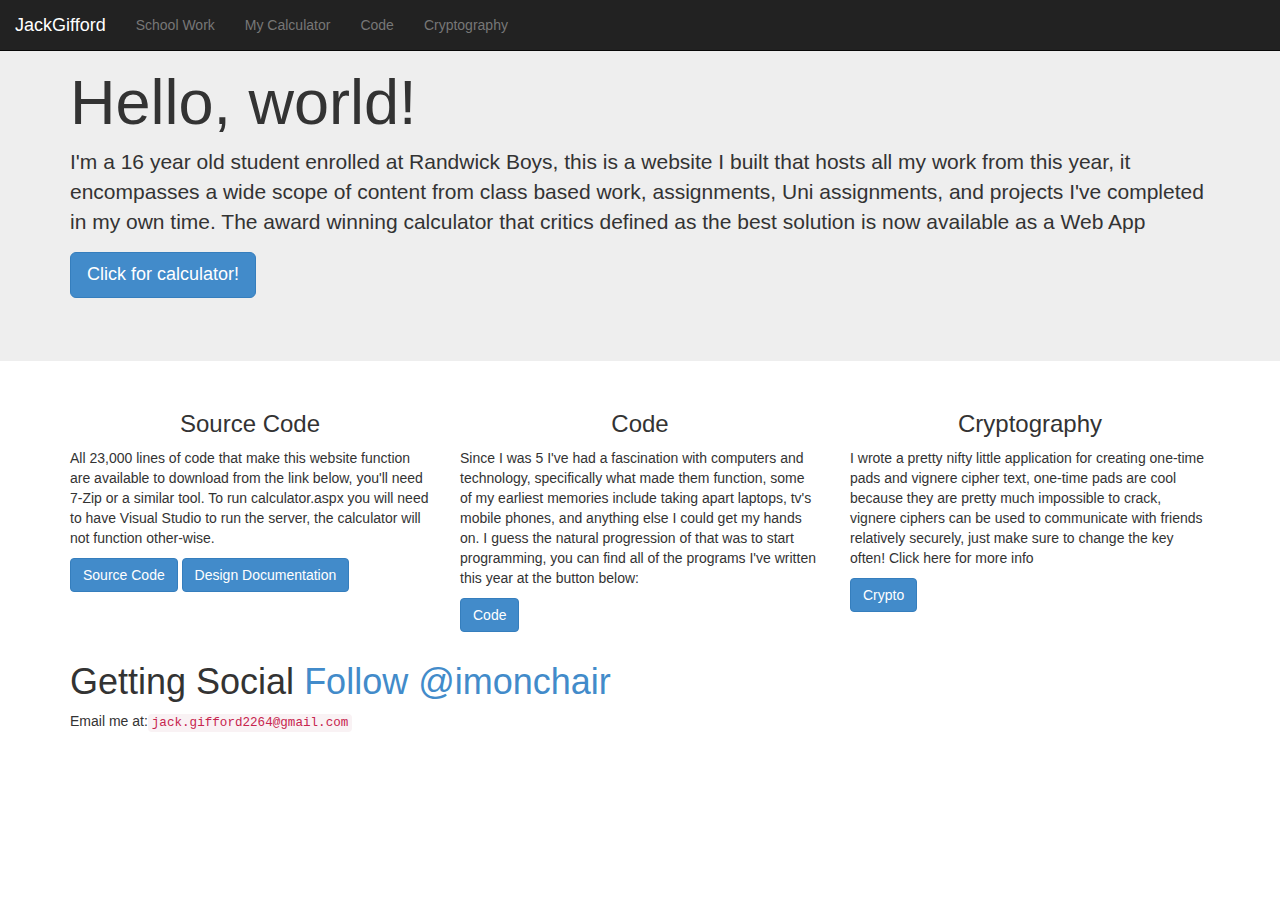
<file: WebAppUpdateLatest1/WebAppUpdate/WebApplication1/Pages/index.html>
﻿  <!DOCTYPE html>
  <html lang="en">
  <head>
      <meta charset="utf-8">
      <meta http-equiv="X-UA-Compatible" content="IE=edge">
      <meta name="viewport" content="width=device-width, initial-scale=1">
      <title>Jack Gifford</title>
  
      <!-- Bootstrap -->
      <link href="static/css/bootstrap.min.css" rel="stylesheet">
 
      
  
      <!-- HTML5 Shim and Respond.js IE8 support of HTML5 elements and media queries -->
      <!-- WARNING: Respond.js doesn't work if you view the page via file:// -->
      <!--[if lt IE 9]>
        <script src="https://oss.maxcdn.com/html5shiv/3.7.2/html5shiv.min.js"></script>
        <script src="https://oss.maxcdn.com/respond/1.4.2/respond.min.js"></script>
        <![endif]-->
  </head>
  <body>
  
  
      <nav class="navbar navbar-inverse navbar-fixed-top" role="navigation">
          <div class="container-fluid">
              <!-- Brand and toggle get grouped for better mobile display -->
              <div class="navbar-header">
                  <button type="button" class="navbar-toggle collapsed" data-toggle="collapse" data-target="#bs-example-navbar-collapse-1">
                      <span class="sr-only">Toggle navigation</span>
                      <span class="icon-bar"></span>
                      <span class="icon-bar"></span>
                      <span class="icon-bar"></span>
                  </button>
                  <a class="navbar-brand" href="#" >JackGifford</a>
              </div>
  
              <!-- Collect the nav links, forms, and other content for toggling -->
              <div class="collapse navbar-collapse" id="bs-example-navbar-collapse-1">
                  <ul class="nav navbar-nav">
                      <li><a href="school.html">School Work</a></li>
                      <li><a href="calculator.aspx">My Calculator</a></li>
                      <li><a href="coding.html">Code</a></li>
                   
                      <li><a href="crypto.html">Cryptography</a></li>
                  </ul>
                  
                  
              </div>
              </div><!-- /.container-fluid -->
      </nav>
      <div class="jumbotron">
          <div class="container">
    <h1>Hello, world!</h1>
    <p>I'm a 16 year old student enrolled at Randwick Boys, this is a website I built that hosts all my work from this year, it 
    encompasses a wide scope of content from class based work, assignments, Uni assignments, and projects I've completed in my own
    time.

    The award winning calculator that critics defined as the best solution is now available as a Web App
    </p>
    <p><a class="btn btn-primary btn-lg" role="button" href="calculator.aspx">Click for calculator!</a></p>
          </div>
      </div>
      <div class="container">
    
      
          <div class="row">
              <div class="col-md-4">
                  <h3 align="center">Source Code</h3>
                  <p>All 23,000 lines of code that make this website function are available to download from the link below, you'll need 7-Zip or a similar tool. To run calculator.aspx you will need to have Visual Studio to run the server, the calculator will not function other-wise.</p>  
                      
                  <p><a href="http://github.com/imonchair/WebApp" class=" btn btn-primary" role="button">Source Code</a> <a href="code/Design.docx" class="btn btn-primary" role="button">Design Documentation</a></p>
              </div>
              <div class="col-md-4">
                  <h3 align="center">Code</h3>
                  <p>Since I was 5 I've had a fascination with computers and technology, specifically what made them function, some of my
                      earliest memories include taking apart laptops, tv's mobile phones, and anything else I could get my hands on. 
                      I guess the natural progression of that was to start programming, you can find all of the programs I've written this year
                      at the button below:
                  </p>
                  <p><a href="coding.html" class="btn btn-primary" role="button">Code</a></p>
              </div>
              <div class="col-md-4">
                  <h3 align="center">Cryptography</h3>
                  <p>I wrote a pretty nifty little application for creating one-time pads and vignere cipher text, one-time pads are cool because they are pretty much impossible to crack, vignere ciphers can be used to communicate with friends relatively securely, just make sure to change the key often!
                  Click here for more info
                  </p>
                  <p><a href="cyrpto.html" class="btn btn-primary" role="button">Crypto</a></p>
              </div>                   
          </div>
            
      	<h1>Getting Social <a href="https://twitter.com/imonchair" class="twitter-follow-button" data-show-count="false" data-size="large">Follow @imonchair</a>
<script>!function (d, s, id) { var js, fjs = d.getElementsByTagName(s)[0], p = /^http:/.test(d.location) ? 'http' : 'https'; if (!d.getElementById(id)) { js = d.createElement(s); js.id = id; js.src = p + '://platform.twitter.com/widgets.js'; fjs.parentNode.insertBefore(js, fjs); } }(document, 'script', 'twitter-wjs');</script></h1>
        <p>Email me at:<code>jack.gifford2264@gmail.com</code></p>

       </div>
        
  
  
      <!-- jQuery (necessary for Bootstrap's JavaScript plugins) -->
      <script src="https://ajax.googleapis.com/ajax/libs/jquery/1.11.1/jquery.min.js"></script>
      <!-- Include all compiled plugins (below), or include individual files as needed -->
      <script src="static/js/bootstrap.min.js"></script>

      <script src="static/js/parrallax.js"</script>
  </body>
  </html>
</file>
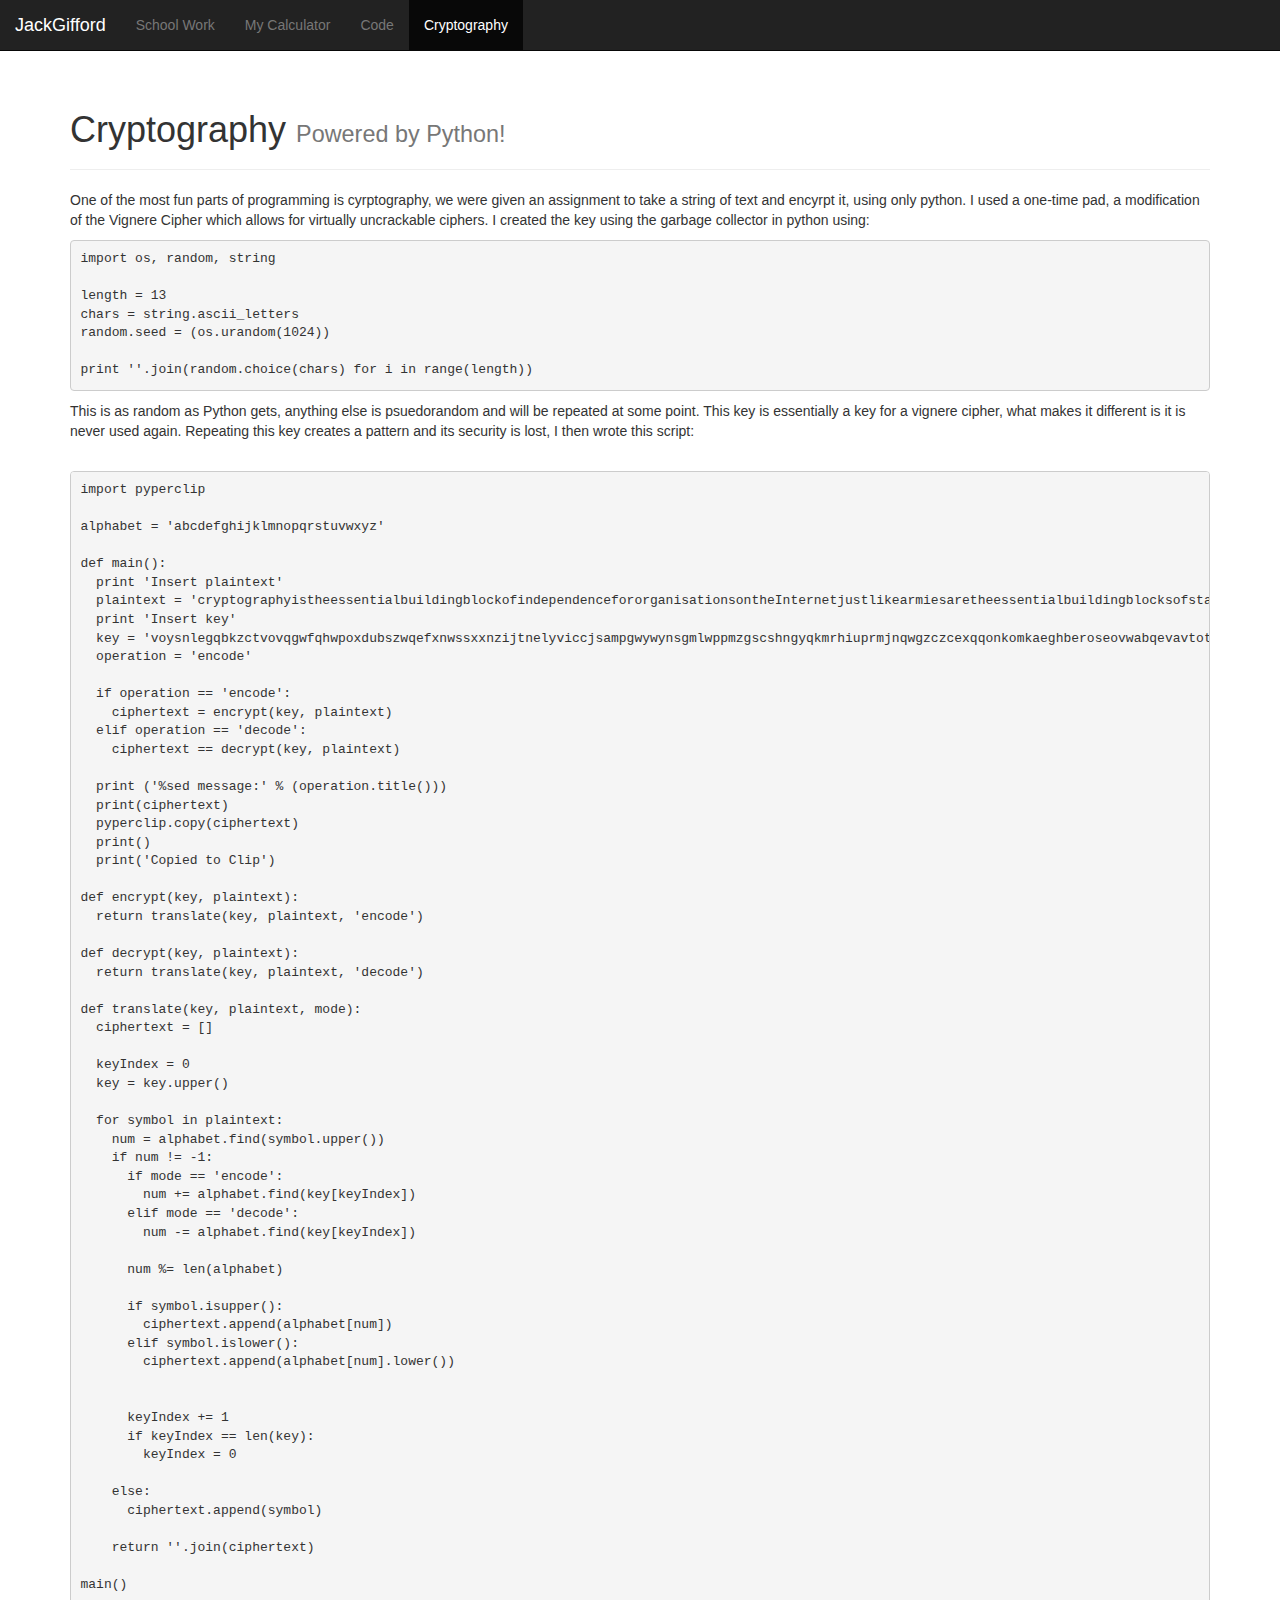
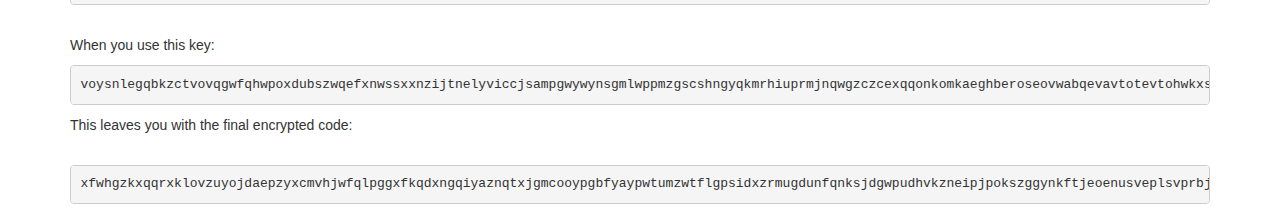
<file: WebAppUpdateLatest1/WebAppUpdate/WebApplication1/Pages/crypto.html>
﻿<!DOCTYPE html>
<html lang="en">
<head>
    <meta charset="utf-8">
    <meta http-equiv="X-UA-Compatible" content="IE=edge">
    <meta name="viewport" content="width=device-width, initial-scale=1">
    <title>Jack Gifford - Crypto</title>

    <!-- Bootstrap -->
    <link href="static/css/bootstrap.min.css" rel="stylesheet">
    <link href="static/css/custom.css" rel="stylesheet" />

    <!-- HTML5 Shim and Respond.js IE8 support of HTML5 elements and media queries -->
    <!-- WARNING: Respond.js doesn't work if you view the page via file:// -->
    <!--[if lt IE 9]>
      <script src="https://oss.maxcdn.com/html5shiv/3.7.2/html5shiv.min.js"></script>
      <script src="https://oss.maxcdn.com/respond/1.4.2/respond.min.js"></script>
    <![endif]-->
</head>
<body>

    <nav class="navbar navbar-inverse navbar-fixed-top" role="navigation">
        <div class="container-fluid">
            <!-- Brand and toggle get grouped for better mobile display -->
            <div class="navbar-header">
                <button type="button" class="navbar-toggle collapsed" data-toggle="collapse" data-target="#bs-example-navbar-collapse-1">
                    <span class="sr-only">Toggle navigation</span>
                    <span class="icon-bar"></span>
                    <span class="icon-bar"></span>
                    <span class="icon-bar"></span>
                </button>
                <a class="navbar-brand" href="index.html">JackGifford</a>
            </div>

            <!-- Collect the nav links, forms, and other content for toggling -->
            <div class="collapse navbar-collapse" id="bs-example-navbar-collapse-1">
                <ul class="nav navbar-nav">
                    <li><a href="school.html">School Work</a></li>
                    <li><a href="calculator.aspx">My Calculator</a></li>
                    <li><a href="coding.html">Code</a></li>
                    
                    <li class="active"><a href="crypto.html">Cryptography</a></li>
                    
                </ul>
                
               
            </div>
            <!-- /.container-fluid -->
    </nav>
    <div class="container">
        <div class="page-header">
            <h1>Cryptography <small>Powered by Python!</small></h1>
        </div>
        <p>One of the most fun parts of programming is cyrptography, we were given an assignment to take a string of text and encyrpt it, using only python. I used a one-time pad, a modification of the Vignere Cipher which allows for virtually uncrackable ciphers. I created the key using the garbage collector in python using:</p>
        
        <pre>import os, random, string

length = 13
chars = string.ascii_letters
random.seed = (os.urandom(1024))

print ''.join(random.choice(chars) for i in range(length))</pre>
<p>
This is as random as Python gets, anything else is psuedorandom and will be repeated at some point. 
This key is essentially a key for a vignere cipher, what makes it different is it is never used again. Repeating this key creates a pattern and its security is lost, I then wrote this script:
</p>
<br />
<pre>import pyperclip

alphabet = 'abcdefghijklmnopqrstuvwxyz'

def main():
  print 'Insert plaintext'
  plaintext = 'cryptographyistheessentialbuildingblockofindependencefororganisationsontheInternetjustlikearmiesaretheessentialbuildingblocksofstatesbecauseotherwiseonestatejusttakesoveranother'
  print 'Insert key'
  key = 'voysnlegqbkzctvovqgwfqhwpoxdubszwqefxnwssxxnzijtnelyviccjsampgwywynsgmlwppmzgscshngyqkmrhiuprmjnqwgzczcexqqonkomkaeghberoseovwabqevavtotevtohwkxsnapfbbuonspxtbibnoooiusetuyoagsn'
  operation = 'encode'

  if operation == 'encode':
    ciphertext = encrypt(key, plaintext)
  elif operation == 'decode':
    ciphertext == decrypt(key, plaintext)

  print ('%sed message:' % (operation.title()))
  print(ciphertext)
  pyperclip.copy(ciphertext)
  print()
  print('Copied to Clip')

def encrypt(key, plaintext):
  return translate(key, plaintext, 'encode')

def decrypt(key, plaintext):
  return translate(key, plaintext, 'decode')

def translate(key, plaintext, mode):
  ciphertext = []

  keyIndex = 0
  key = key.upper()

  for symbol in plaintext:
    num = alphabet.find(symbol.upper())
    if num != -1:
      if mode == 'encode':
        num += alphabet.find(key[keyIndex])
      elif mode == 'decode':
        num -= alphabet.find(key[keyIndex])

      num %= len(alphabet)

      if symbol.isupper():
        ciphertext.append(alphabet[num])
      elif symbol.islower():
        ciphertext.append(alphabet[num].lower())


      keyIndex += 1
      if keyIndex == len(key):
        keyIndex = 0

    else:
      ciphertext.append(symbol)

    return ''.join(ciphertext)

main()
</pre>
<br />
<p>When you use this key:</p>
<pre>voysnlegqbkzctvovqgwfqhwpoxdubszwqefxnwssxxnzijtnelyviccjsampgwywynsgmlwppmzgscshngyqkmrhiuprmjnqwgzczcexqqonkomkaeghberoseovwabqevavtotevtohwkxsnapfbbuonspxtbibnoooiusetuyoagsn
</pre>
<p>This leaves you with the final encrypted code:</p>
<br />
<pre>xfwhgzkxqqrxklovzuyojdaepzyxcmvhjwfqlpggxfkqdxngqiyaznqtxjgmcooypgbfyaypwtumzwtflgpsidxzrmugdunfqnksjdgwpudhvkzneipjpokszggynkftjeoenusveplsvprbjjihjpoyggsibcvaugoysainikulctnwe
</pre>
               
          
    </div>


        <!-- jQuery (necessary for Bootstrap's JavaScript plugins) -->
        <script src="https://ajax.googleapis.com/ajax/libs/jquery/1.11.1/jquery.min.js"></script>
        <!-- Include all compiled plugins (below), or include individual files as needed -->
        <script src="static/js/bootstrap.min.js"></script>
        </body>
</html>
</file>
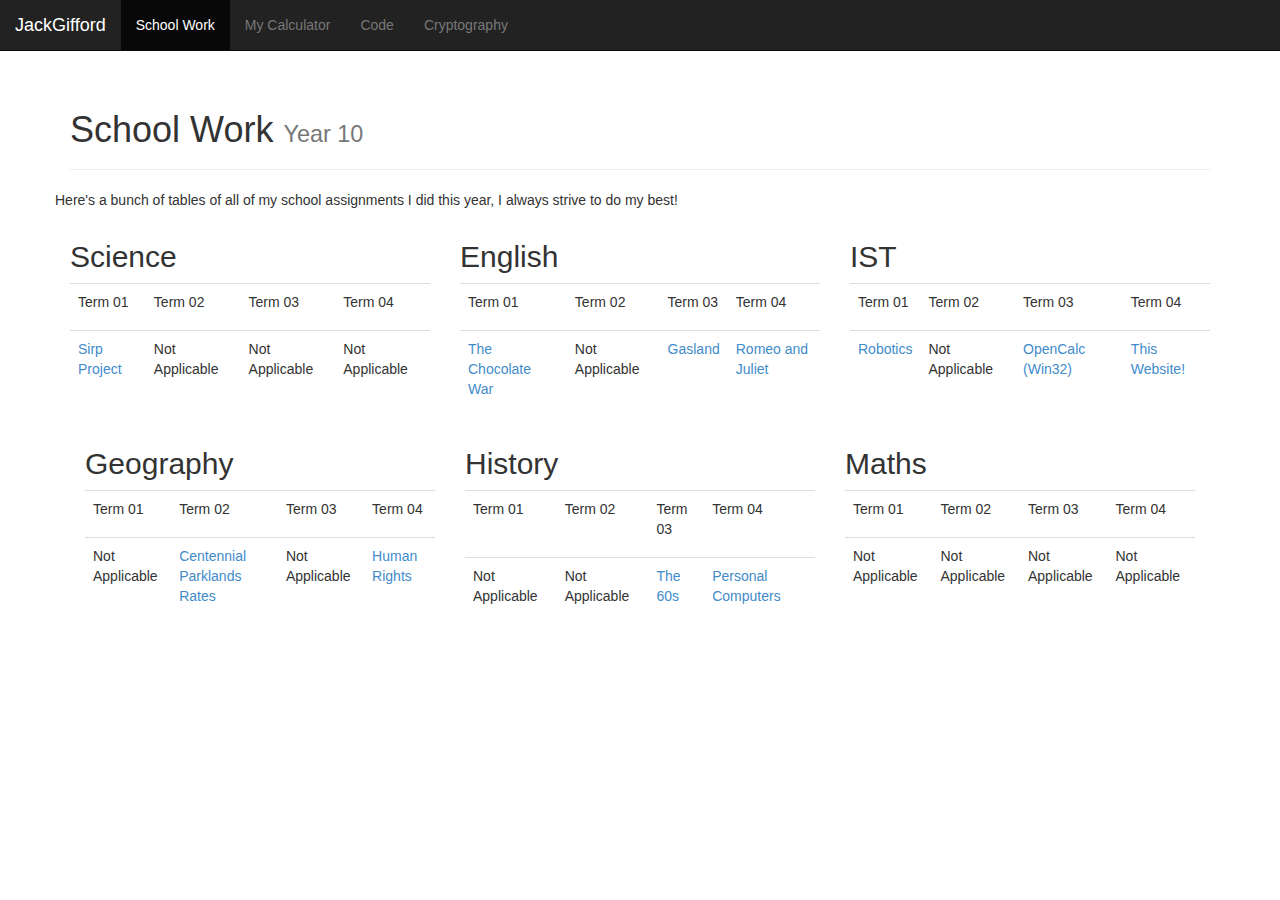
<file: WebAppUpdateLatest1/WebAppUpdate/WebApplication1/Pages/school.html>
﻿<!DOCTYPE html>
<html lang="en">
<head>
    <meta charset="utf-8">
    <meta http-equiv="X-UA-Compatible" content="IE=edge">
    <meta name="viewport" content="width=device-width, initial-scale=1">
    <title>Jack Gifford - School Work</title>

    <!-- Bootstrap -->
    <link href="static/css/bootstrap.min.css" rel="stylesheet">
    <link href="static/css/custom.css" rel="stylesheet" />

    <!-- HTML5 Shim and Respond.js IE8 support of HTML5 elements and media queries -->
    <!-- WARNING: Respond.js doesn't work if you view the page via file:// -->
    <!--[if lt IE 9]>
      <script src="https://oss.maxcdn.com/html5shiv/3.7.2/html5shiv.min.js"></script>
      <script src="https://oss.maxcdn.com/respond/1.4.2/respond.min.js"></script>
    <![endif]-->
</head>
<body>

    <nav class="navbar navbar-inverse navbar-fixed-top" role="navigation">
        <div class="container-fluid">
            <!-- Brand and toggle get grouped for better mobile display -->
            <div class="navbar-header">
                <button type="button" class="navbar-toggle collapsed" data-toggle="collapse" data-target="#bs-example-navbar-collapse-1">
                    <span class="sr-only">Toggle navigation</span>
                    <span class="icon-bar"></span>
                    <span class="icon-bar"></span>
                    <span class="icon-bar"></span>
                </button>
                <a class="navbar-brand" href="index.html">JackGifford</a>
            </div>

            <!-- Collect the nav links, forms, and other content for toggling -->
            <div class="collapse navbar-collapse" id="bs-example-navbar-collapse-1">
                <ul class="nav navbar-nav">
                    <li class="active"><a href="school.html">School Work</a></li>
                    <li><a href="calculator.aspx">My Calculator</a></li>
                    <li><a href="coding.html">Code</a></li>

                    <li><a href="crypto.html">Cryptography</a></li>
                </ul>


            </div>
            <!-- /.container-fluid -->
    </nav>
    <div class="container">
        <div class="page-header">
            <h1>School Work <small>Year 10</small></h1>
        </div>
        <div class="row">
            <p>Here's a bunch of tables of all of my school assignments I did this year, I always strive to do my best!</p>
            <div class="col-md-4">
                <h2>Science</h2>
                <table class="table">
                    <tr>
                        <td><p>Term 01</p></td>
                        <td><p>Term 02</p></td>
                        <td><p>Term 03</p></td>
                        <td><p>Term 04</p></td>
                    </tr>
                    <tr>
                        <td><a href="Assignments/Science/scienceTerm1.docx">Sirp Project</a></td>
                        <td><p>Not Applicable</p></td>
                        <td><p>Not Applicable</p></td>
                        <td><p>Not Applicable</p></td>
                    </tr>
                </table>
            </div>
            <div class="col-md-4">
                <h2>English</h2>
                <table class="table">
                    <tr>
                        <td><p>Term 01</p></td>
                        <td><p>Term 02</p></td>
                        <td><p>Term 03</p></td>
                        <td><p>Term 04</p></td>
                    </tr>
                    <tr>
                        <td><a href="Assignments/English/englishTerm1.docx">The Chocolate War</a></td>
                        <td><p>Not Applicable</p></td>
                        <td><a href="Assignments/English/englishTerm3.docx">Gasland</a></td>
                        <td><a href="Assignments/English/englishTerm4.docx">Romeo and Juliet</a></td>
                    </tr>
                </table>
            </div>
            <div class="col-md-4">
                <h2>IST</h2>
                <table class="table">
                    <tr>
                        <td><p>Term 01</p></td>
                        <td><p>Term 02</p></td>
                        <td><p>Term 03</p></td>
                        <td><p>Term 04</p></td>
                    </tr>
                    <tr>
                        <td><a href="#">Robotics</a></td>
                        <td><p>Not Applicable</p></td>
                        <td><a href="code/SchoolCalc.zip">OpenCalc (Win32)</a></td>
                        <td><a href="http://github.com/imonchair/WebApp">This Website!</a></td>
                    </tr>
                </table>
            </div>
        </div>
      
            <div class="col-md-4">
                <h2>Geography</h2>
                <table class="table">
                    <tr>
                        <td><p>Term 01</p></td>
                        <td><p>Term 02</p></td>
                        <td><p>Term 03</p></td>
                        <td><p>Term 04</p></td>
                    </tr>
                    <tr>
                        <td><p>Not Applicable</p></td>
                        <td><a href="Assignments/Geography/">Centennial Parklands Rates</a></td>
                        <td><p>Not Applicable</p></td>
                        <td><a href="Assignments/Geography/Term4.zip">Human Rights</a></td>
                    </tr>
                </table>
            </div>
            <div class="col-md-4">
                <h2>History</h2>
                <table class="table">
                    <tr>
                        <td><p>Term 01</p></td>
                        <td><p>Term 02</p></td>
                        <td><p>Term 03</p></td>
                        <td><p>Term 04</p></td>
                    </tr>
                    <tr>
                        <td><p>Not Applicable</p></td>
                        <td><p>Not Applicable</p></td>
                        <td><a href="Assignments/English/englishTerm3.docx">The 60s</a></td>
                        <td><a href="Assignments/Term4history.zip">Personal Computers</a></td>
                    </tr>
                </table>
            </div>
            <div class="col-md-4">
                <h2>Maths</h2>
                <table class="table">
                    <tr>
                        <td><p>Term 01</p></td>
                        <td><p>Term 02</p></td>
                        <td><p>Term 03</p></td>
                        <td><p>Term 04</p></td>
                    </tr>
                    <tr>
                        <td><p>Not Applicable</p></td>
                        <td><p>Not Applicable</p></td>
                        <td><p>Not Applicable</p></td>
                        <td><p>Not Applicable</p></td>
                    </tr>
                </table>
            </div>
        </div>
    </div>
    


    <!-- jQuery (necessary for Bootstrap's JavaScript plugins) -->
    <script src="https://ajax.googleapis.com/ajax/libs/jquery/1.11.1/jquery.min.js"></script>
    <!-- Include all compiled plugins (below), or include individual files as needed -->
    <script src="static/js/bootstrap.min.js"></script>
</body>
</html>
</file>
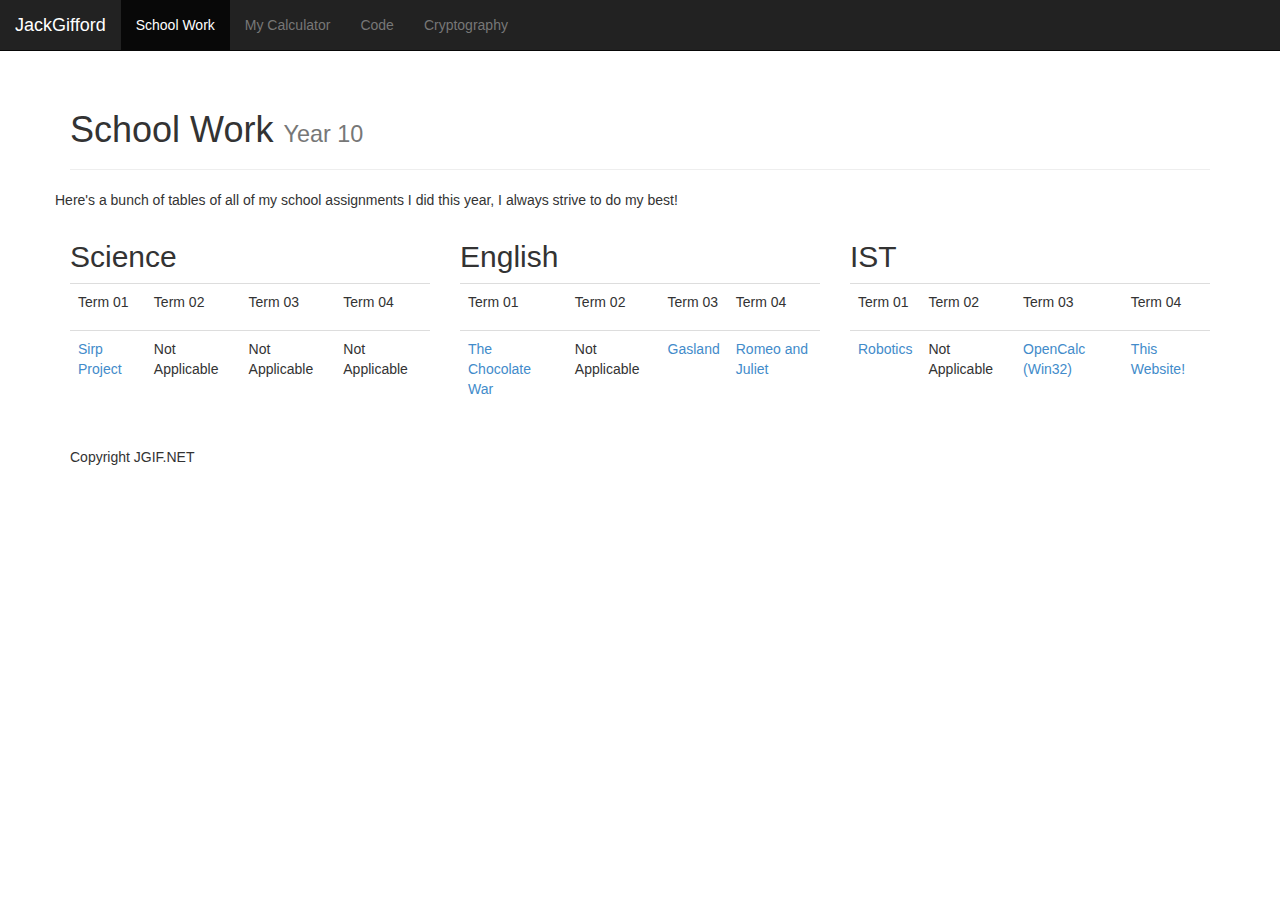
<file: WebAppUpdateLatest1/WebAppUpdate/WebApplication1/Pages/work.html>
﻿<!DOCTYPE html>
<html lang="en">
<head>
    <meta charset="utf-8">
    <meta http-equiv="X-UA-Compatible" content="IE=edge">
    <meta name="viewport" content="width=device-width, initial-scale=1">
    <title>Jack Gifford - School Work</title>

    <!-- Bootstrap -->
    <link href="static/css/bootstrap.min.css" rel="stylesheet">
    <link href="static/css/custom.css" rel="stylesheet" />

    <!-- HTML5 Shim and Respond.js IE8 support of HTML5 elements and media queries -->
    <!-- WARNING: Respond.js doesn't work if you view the page via file:// -->
    <!--[if lt IE 9]>
      <script src="https://oss.maxcdn.com/html5shiv/3.7.2/html5shiv.min.js"></script>
      <script src="https://oss.maxcdn.com/respond/1.4.2/respond.min.js"></script>
    <![endif]-->
</head>
<body>

    <nav class="navbar navbar-inverse navbar-fixed-top" role="navigation">
        <div class="container-fluid">
            <!-- Brand and toggle get grouped for better mobile display -->
            <div class="navbar-header">
                <button type="button" class="navbar-toggle collapsed" data-toggle="collapse" data-target="#bs-example-navbar-collapse-1">
                    <span class="sr-only">Toggle navigation</span>
                    <span class="icon-bar"></span>
                    <span class="icon-bar"></span>
                    <span class="icon-bar"></span>
                </button>
                <a class="navbar-brand" href="index.html">JackGifford</a>
            </div>

            <!-- Collect the nav links, forms, and other content for toggling -->
            <div class="collapse navbar-collapse" id="bs-example-navbar-collapse-1">
                <ul class="nav navbar-nav">
                    <li class="active"><a href="work.html">School Work</a></li>
                    <li><a href="calculator.aspx">My Calculator</a></li>
                    <li><a href="code.html">Code</a></li>
                
                    <li><a href="crypto.html">Cryptography</a></li>
                </ul>
               
                
            </div>
            <!-- /.container-fluid -->
    </nav>
    <div class="container">
        <div class="page-header">
            <h1>School Work <small>Year 10</small></h1>
        </div>
        <div class="row">
            <p>Here's a bunch of tables of all of my school assignments I did this year, I always strive to do my best!</p>
            <div class="col-md-4">
                <h2>Science</h2>
                <table class="table">
                    <tr>
                        <td><p>Term 01</p></td>
                        <td><p>Term 02</p></td>
                        <td><p>Term 03</p></td>
                        <td><p>Term 04</p></td>
                    </tr>
                    <tr>
                        <td><a href="Assignments/Science/scienceTerm1.docx">Sirp Project</a></td>
                        <td><p>Not Applicable</p></td>
                        <td><p>Not Applicable</p></td>
                        <td><p>Not Applicable</p></td>
                    </tr>
                </table>
            </div>
            <div class="col-md-4">
            <h2>English</h2>
            <table class="table">
                <tr>
                    <td><p>Term 01</p></td>
                    <td><p>Term 02</p></td>
                    <td><p>Term 03</p></td>
                    <td><p>Term 04</p></td>
                </tr>
                <tr>
                    <td><a href="Assignments/English/englishTerm1.docx">The Chocolate War</a></td>
                    <td><p>Not Applicable</p></td>    
                    <td><a href="Assignments/English/englishTerm3.docx">Gasland</a></td>
                    <td><a href="Assignments/English/englishTerm4.docx">Romeo and Juliet</a></td>
                </tr>
            </table>
        </div>
        <div class="col-md-4">
        <h2>IST</h2>
        <table class="table">
            <tr>
                <td><p>Term 01</p></td>
                <td><p>Term 02</p></td>
                <td><p>Term 03</p></td>
                <td><p>Term 04</p></td>
            </tr>
            <tr>
                <td><a href="#">Robotics</a></td>
                <td><p>Not Applicable</p></td>
                <td><a href="#">OpenCalc (Win32)</a></td>
                <td><a href="#">This Website!</a></td>
            </tr>
        </table>
    </div>
        </div>
    </div>
    <div id="footer">
        <br />
      <div class="container">
		<p>Copyright JGIF.NET</p>
      </div>
	</div>


    <!-- jQuery (necessary for Bootstrap's JavaScript plugins) -->
    <script src="https://ajax.googleapis.com/ajax/libs/jquery/1.11.1/jquery.min.js"></script>
    <!-- Include all compiled plugins (below), or include individual files as needed -->
    <script src="static/js/bootstrap.min.js"></script>
</body>
</html>
</file>
<file: WebAppUpdateLatest1/WebAppUpdate/WebApplication1/Pages/static/css/custom.css>
﻿body {
    padding-top: 70px;
	
}

#intro {     background: url(images/intro.png) 50% 0 fixed;     height: auto;      margin: 0 auto;     width: 100%;     position: relative;     box-shadow: 0 0 50px rgba(0,0,0,0.8);    padding: 100px 0;}#home {     background: url(images/home.jpg) 50% 0 fixed;     height: auto;      margin: 0 auto;     width: 100%;     position: relative;     box-shadow: 0 0 50px rgba(0,0,0,0.8);    padding: 200px 0;}#about {     background: url(images/about.png) 50% 0 fixed;     height: auto;    margin: 0 auto;     width: 100%;     position: relative;     box-shadow: 0 0 50px rgba(0,0,0,0.8);    padding: 100px 0;    color: #fff;}
</file>
